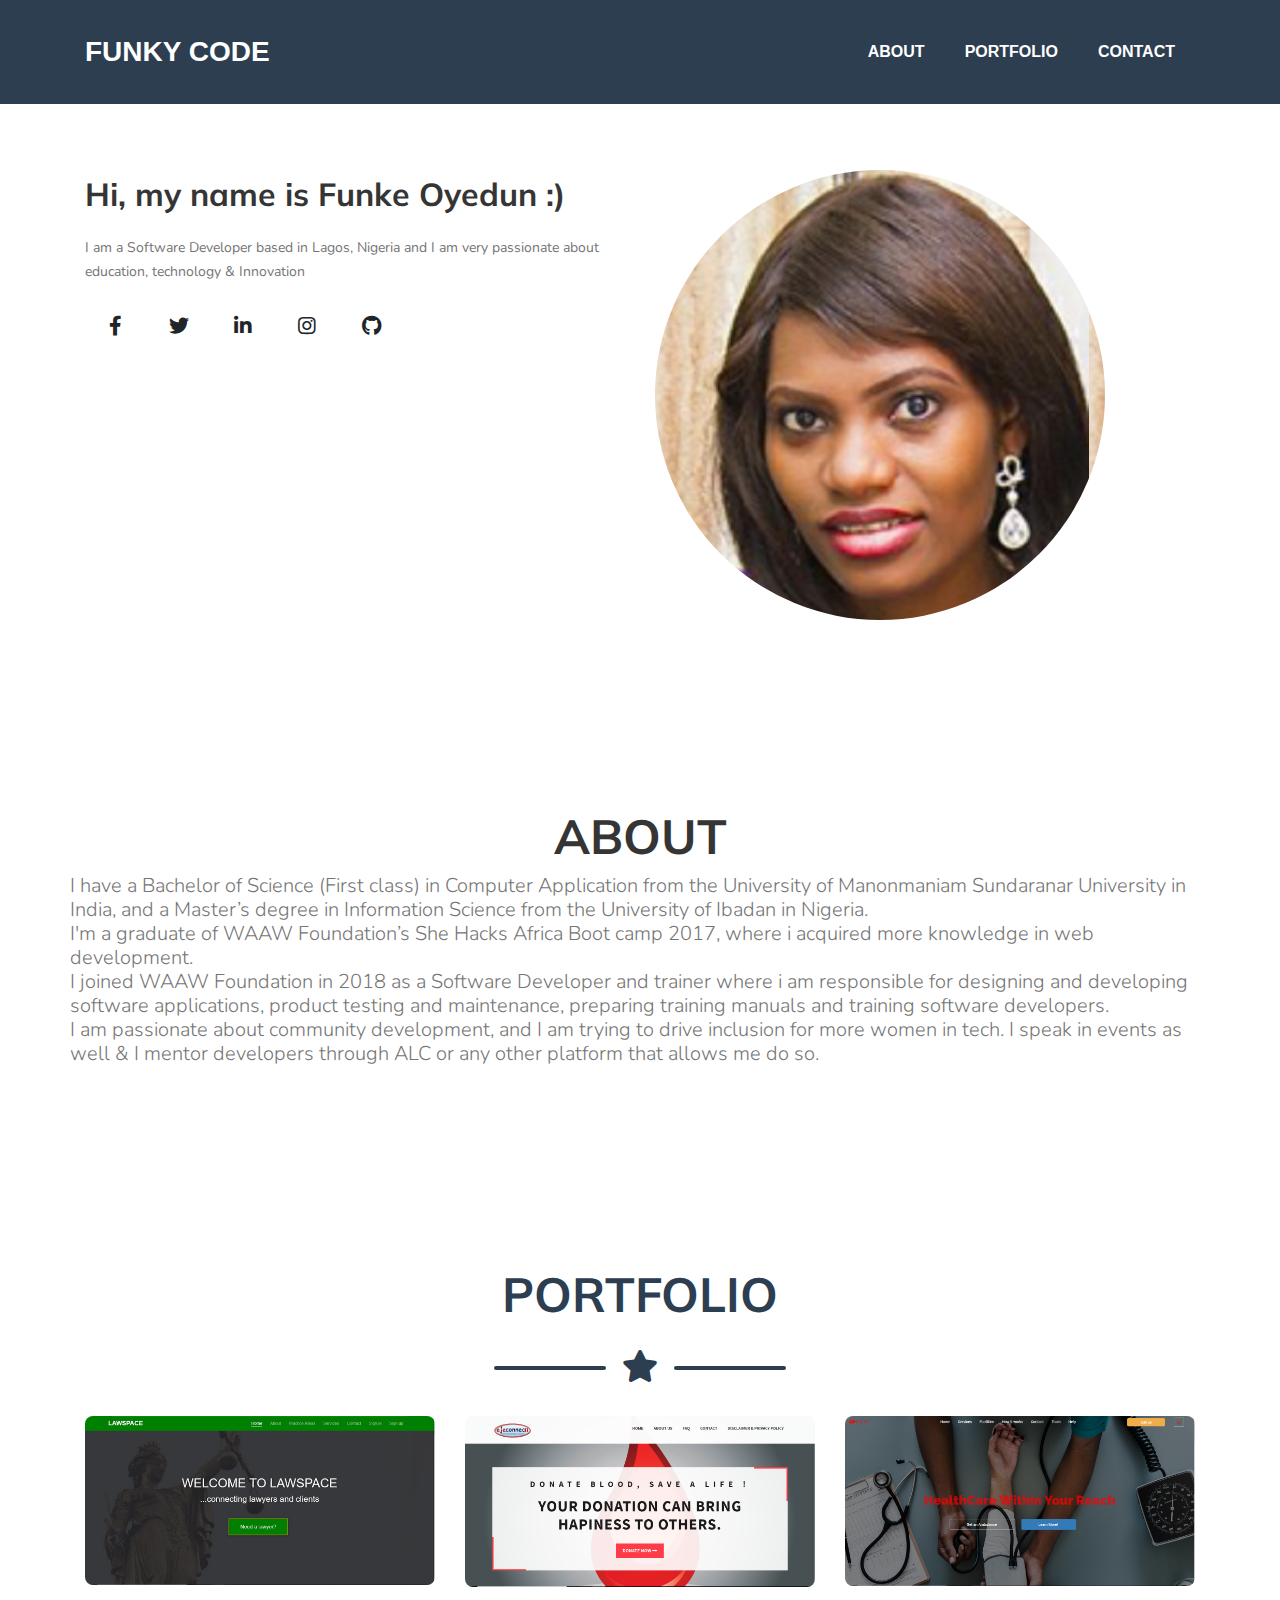
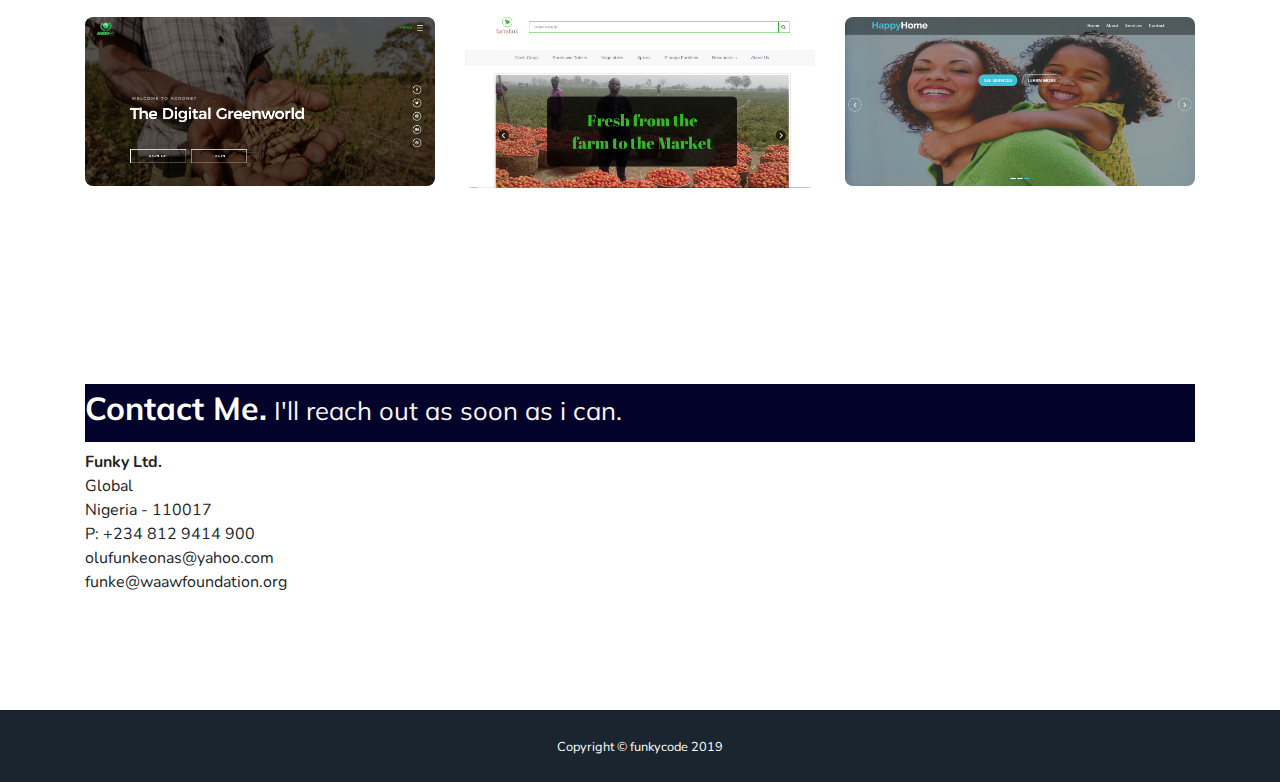
<file: index.html>
<!DOCTYPE html>
<html lang="en">

<head>

  <meta charset="utf-8">
  <meta name="viewport" content="width=device-width, initial-scale=1, shrink-to-fit=no">
  <meta name="description" content="">
  <meta name="author" content="">

  <title>FunkeOyedun Profile Page</title>

  <!-- Custom fonts for this theme -->
  <link href="vendor/fontawesome-free/css/all.min.css" rel="stylesheet" type="text/css">

  <!-- Theme CSS -->
  <link href="css/freelancer.min.css" rel="stylesheet">
    <link rel="stylesheet" href="css/templatemo-style.css">

</head>

<body id="page-top">

  <!-- Navigation -->
  <nav class="navbar navbar-expand-lg bg-secondary text-uppercase fixed-top" id="mainNav">
    <div class="container">
      <a class="navbar-brand js-scroll-trigger" href="#page-top">Funky Code</a>
      <button class="navbar-toggler navbar-toggler-right text-uppercase font-weight-bold bg-primary text-white rounded" type="button" data-toggle="collapse" data-target="#navbarResponsive" aria-controls="navbarResponsive" aria-expanded="false" aria-label="Toggle navigation">
        Menu
        <i class="fas fa-bars"></i>
      </button>
      <div class="collapse navbar-collapse" id="navbarResponsive">
        <ul class="navbar-nav ml-auto">
          <li class="nav-item mx-0 mx-lg-1">
            <a class="nav-link py-3 px-0 px-lg-3 rounded js-scroll-trigger" href="#about">About</a>
          </li>
          <li class="nav-item mx-0 mx-lg-1">
            <a class="nav-link py-3 px-0 px-lg-3 rounded js-scroll-trigger" href="#portfolio">Portfolio</a>
          </li>
          <li class="nav-item mx-0 mx-lg-1">
            <a class="nav-link py-3 px-0 px-lg-3 rounded js-scroll-trigger" href="#contact">Contact</a>
          </li>
        </ul>
      </div>
    </div>
  </nav>
  
  
  <!-- ABOUT -->
     <section>
          <div class="container">
               <div class="row">

                    <div class="col-md-6 col-sm-12">
                         <div class="about-info">
                              <h2>Hi, my name is Funke Oyedun :)</h2>

                              <figure>
        
                                   <figcaption>
                                        <p>I am a Software Developer based in Lagos, Nigeria and I am very passionate about education, technology & Innovation</p>
                                             <!-- Footer Social Icons -->
        <div class="">
          <a class="btn  btn-social mx-1" href="https://facebook.com/oyedunfunke">
            <i class="fab fa-fw fa-facebook-f"></i>
          </a>
          <a class="btn btn-social mx-1" href="https://twitter.com/oyedunfunke">
            <i class="fab fa-fw fa-twitter"></i>
          </a>
          <a class="btn  btn-social mx-1" href="https://linkedin.com/in/olufunke-oyedun">
            <i class="fab fa-fw fa-linkedin-in"></i>
          </a>
          <a class="btn btn-social mx-1" href="https://instagram.com/oyedunfunke">
            <i class="fab fa-fw fa-instagram"></i>
          </a>
            <a class="btn btn-social mx-1" href="https://github.com/funkeonas">
            <i class="fab fa-fw fa-github"></i>
          </a>
        </div>      
                                   </figcaption>
                              </figure>                 
                                            
                         </div>
                    </div>

                    <div class="col-md-offset-1 col-md-4 col-sm-12">
                         <div class="entry-form">
                             
                              
                         </div>
                    </div>

               </div>
          </div>
         
     </section>
     <!-- About Section -->
  <section class="page-section  text-white mb-0" id="about">
    <div class="container">

      <!-- About Section Heading -->
      <h2 class="page-section-heading text-center text-uppercase ">About</h2>

      <!-- About Section Content -->
      <div class="row">
<!--        <div class="col-lg-4 ml-auto">-->
          <p class="lead">I have a Bachelor of Science (First class) in Computer Application from the University of Manonmaniam Sundaranar University in India, and a Master’s degree in Information Science from the University of Ibadan in Nigeria. <br>
          
          I'm a graduate of WAAW Foundation’s She Hacks Africa Boot camp 2017, where i acquired more knowledge in web development.  <br>
          I joined WAAW Foundation in 2018 as a Software Developer and trainer where i am responsible for designing and developing software applications, product testing and maintenance, preparing training manuals and training software developers. <br>
          I am passionate about community development, and I am trying to drive inclusion for more women in tech. I speak in events as well & I mentor developers through ALC or any other platform that allows me do so.
          </p>
       
     
      </div>


    </div>
  </section>
  

  <!-- Portfolio Section -->
  <section class="page-section portfolio" id="portfolio">
    <div class="container">

      <!-- Portfolio Section Heading -->
      <h2 class="page-section-heading text-center text-uppercase text-secondary mb-0">Portfolio</h2>

      <!-- Icon Divider -->
      <div class="divider-custom">
        <div class="divider-custom-line"></div>
        <div class="divider-custom-icon">
          <i class="fas fa-star"></i>
        </div>
        <div class="divider-custom-line"></div>
      </div>

      <!-- Portfolio Grid Items -->
      <div class="row">

        <!-- Portfolio Item 1 -->
        <div class="col-md-6 col-lg-4">
          <div class="portfolio-item mx-auto" data-toggle="modal" data-target="#portfolioModal1">
<!--
            <div class="portfolio-item-caption d-flex align-items-center justify-content-center h-100 w-100">
              <div class="portfolio-item-caption-content text-center text-white">
                <i class="fas fa-plus fa-3x"></i>
              </div>
            </div>
            
-->
           
            <img class="img-fluid" src="img/portfolio/pro1.PNG" alt=""> 
          </div>
        </div>

        <!-- Portfolio Item 2 -->
        <div class="col-md-6 col-lg-4">
          <div class="portfolio-item mx-auto" data-toggle="modal" data-target="#portfolioModal2">
<!--
            <div class="portfolio-item-caption d-flex align-items-center justify-content-center h-100 w-100">
              <div class="portfolio-item-caption-content text-center text-white">
                <i class="fas fa-plus fa-3x"></i>
              </div>
            </div>
-->
            <img class="img-fluid" src="img/portfolio/pro2.PNG" alt="">
          </div>
        </div>

        <!-- Portfolio Item 3 -->
        <div class="col-md-6 col-lg-4">
          <div class="portfolio-item mx-auto" data-toggle="modal" data-target="#portfolioModal3">
<!--
            <div class="portfolio-item-caption d-flex align-items-center justify-content-center h-100 w-100">
              <div class="portfolio-item-caption-content text-center text-white">
                <i class="fas fa-plus fa-3x"></i>
              </div>
            </div>
-->
            <img class="img-fluid" src="img/portfolio/pro3.PNG" alt="">
          </div>
        </div>

        <!-- Portfolio Item 4 -->
        <div class="col-md-6 col-lg-4">
          <div class="portfolio-item mx-auto" data-toggle="modal" data-target="#portfolioModal4">
<!--
            <div class="portfolio-item-caption d-flex align-items-center justify-content-center h-100 w-100">
              <div class="portfolio-item-caption-content text-center text-white">
                <i class="fas fa-plus fa-3x"></i>
              </div>
            </div>
-->
            <img class="img-fluid" src="img/portfolio/pro4.PNG" alt="">
          </div>
        </div>

        <!-- Portfolio Item 5 -->
        <div class="col-md-6 col-lg-4">
          <div class="portfolio-item mx-auto" data-toggle="modal" data-target="#portfolioModal5">
<!--
            <div class="portfolio-item-caption d-flex align-items-center justify-content-center h-100 w-100">
              <div class="portfolio-item-caption-content text-center text-white">
                <i class="fas fa-plus fa-3x"></i>
              </div>
            </div>
-->
            <img class="img-fluid" src="img/portfolio/pro5.PNG" alt="">
          </div>
        </div>

        <!-- Portfolio Item 6 -->
        <div class="col-md-6 col-lg-4">
          <div class="portfolio-item mx-auto" data-toggle="modal" data-target="#portfolioModal6">
<!--
            <div class="portfolio-item-caption d-flex align-items-center justify-content-center h-100 w-100">
              <div class="portfolio-item-caption-content text-center text-white">
                <i class="fas fa-plus fa-3x"></i>
              </div>
            </div>
-->
            <img class="img-fluid" src="img/portfolio/pro6.PNG" alt="">
          </div>
        </div>

      </div>
      <!-- /.row -->

    </div>
  </section>

  <!-- Contact Section -->
    <div class="container">
    <section>
      <div class="copyright text-white" id="contact">
          <h2>Contact Me.<small> I'll reach out as soon as i can.</small></h2>
        </div><!-- End Page Header -->

        <div class="row">
          <div class="col-lg-4">


            <address>
              <strong>Funky Ltd.</strong><br>
              Global <br>
              Nigeria - 110017<br>
              P: +234 812 9414 900
              olufunkeonas@yahoo.com
              funke@waawfoundation.org
            </address>
          </div>
          
        </div>
    </section>
  </div>
  
  <!-- Footer -->

  <!-- Copyright Section -->
  <section class="copyright py-4 text-center text-white">
    <div class="container">
      <small>Copyright &copy; funkycode 2019</small>
    </div>
  </section>

  <!-- Scroll to Top Button (Only visible on small and extra-small screen sizes) -->
  <div class="scroll-to-top d-lg-none position-fixed ">
    <a class="js-scroll-trigger d-block text-center text-white rounded" href="#page-top">
      <i class="fa fa-chevron-up"></i>
    </a>
  </div>

  <!-- Portfolio Modals -->


  <!-- Bootstrap core JavaScript -->
  <script src="vendor/jquery/jquery.min.js"></script>
  <script src="vendor/bootstrap/js/bootstrap.bundle.min.js"></script>

  <!-- Plugin JavaScript -->
  <script src="vendor/jquery-easing/jquery.easing.min.js"></script>

  <!-- Contact Form JavaScript -->
  <script src="js/jqBootstrapValidation.js"></script>
  <script src="js/contact_me.js"></script>

  <!-- Custom scripts for this template -->
  <script src="js/freelancer.min.js"></script>

</body>

</html>
</file>
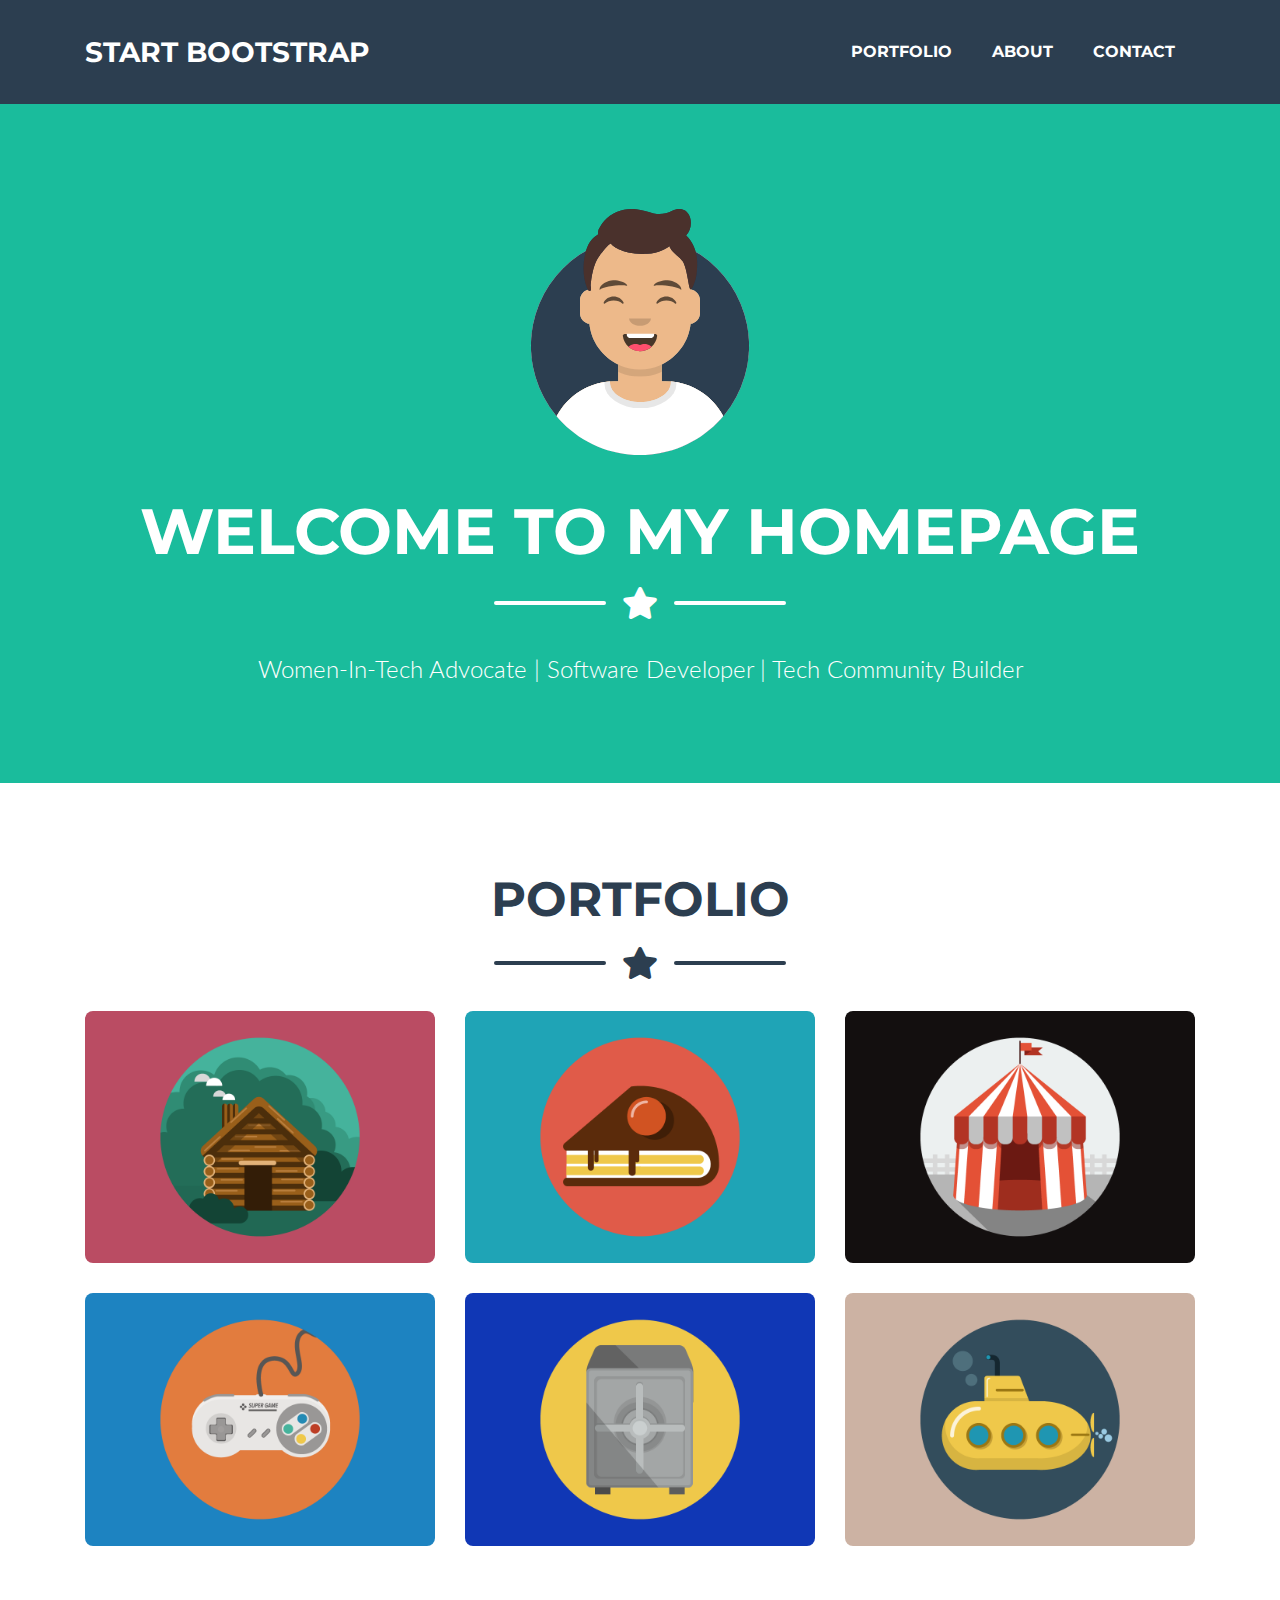
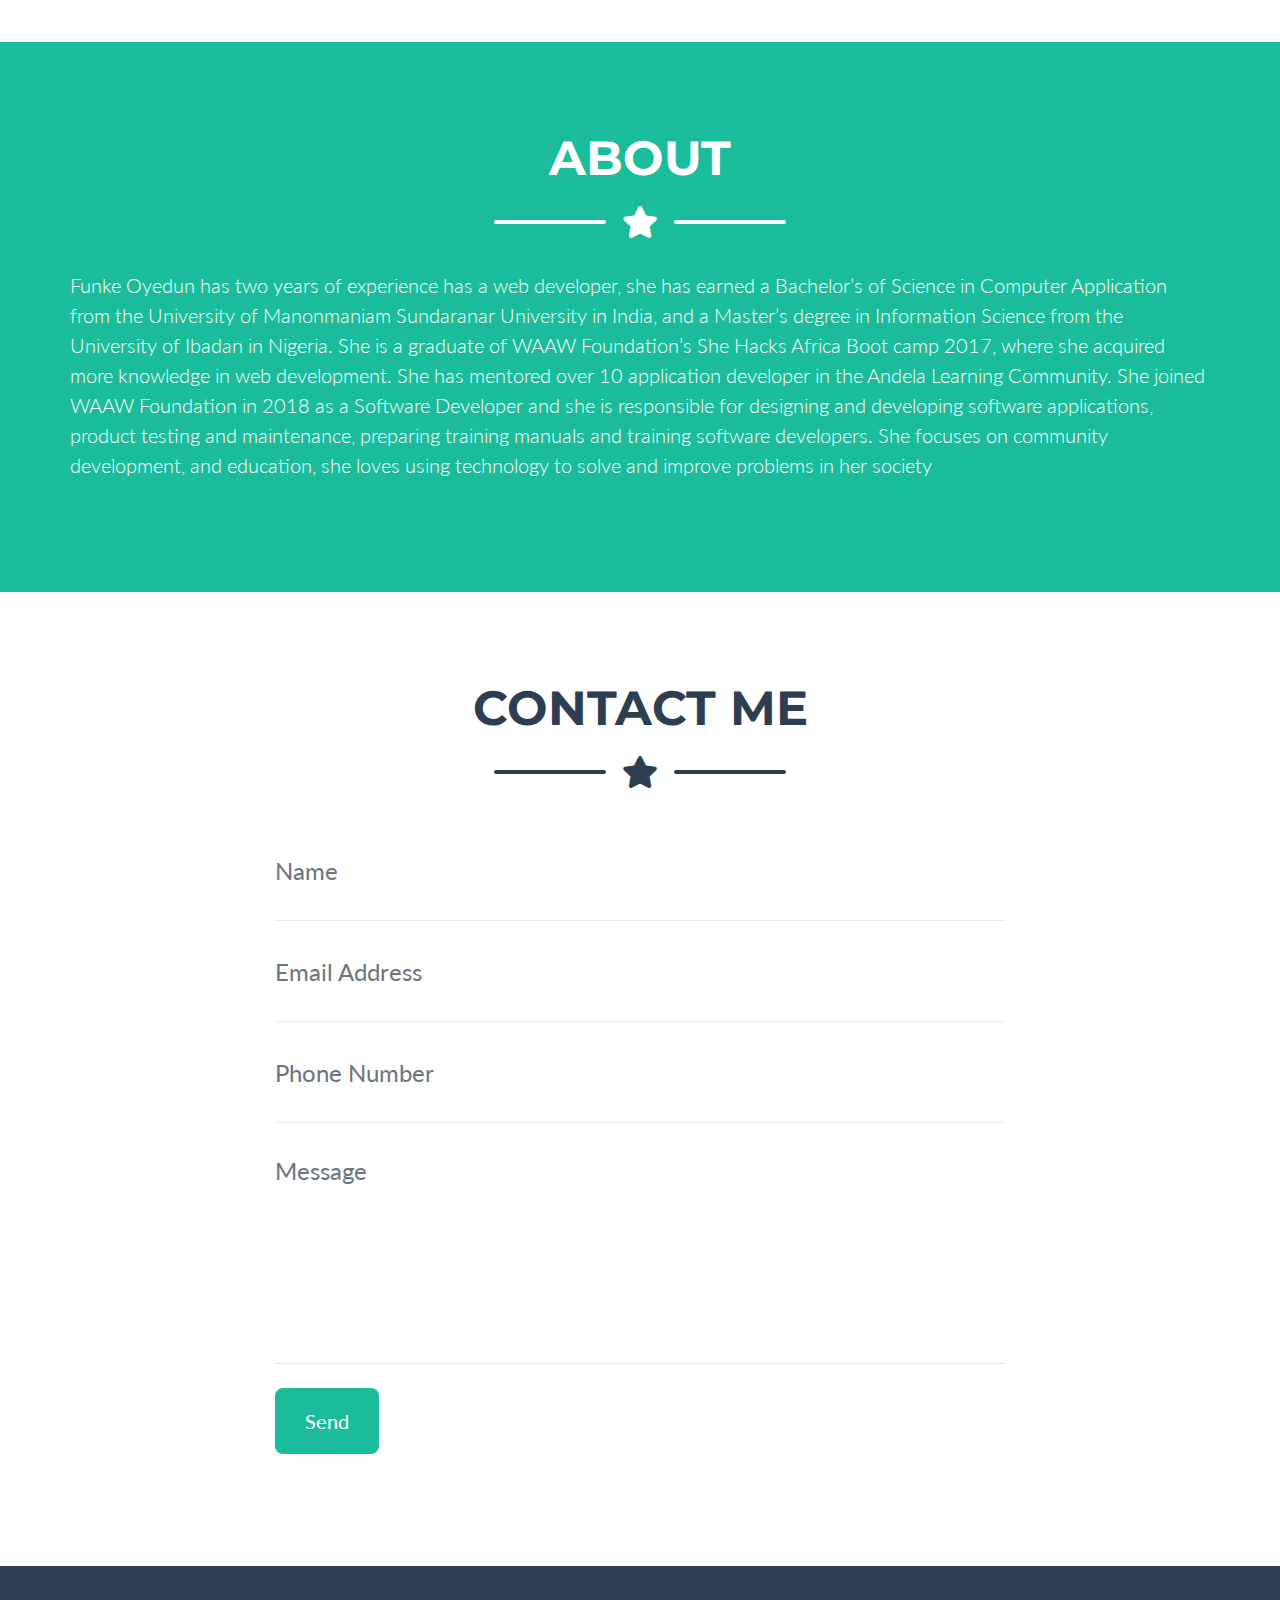
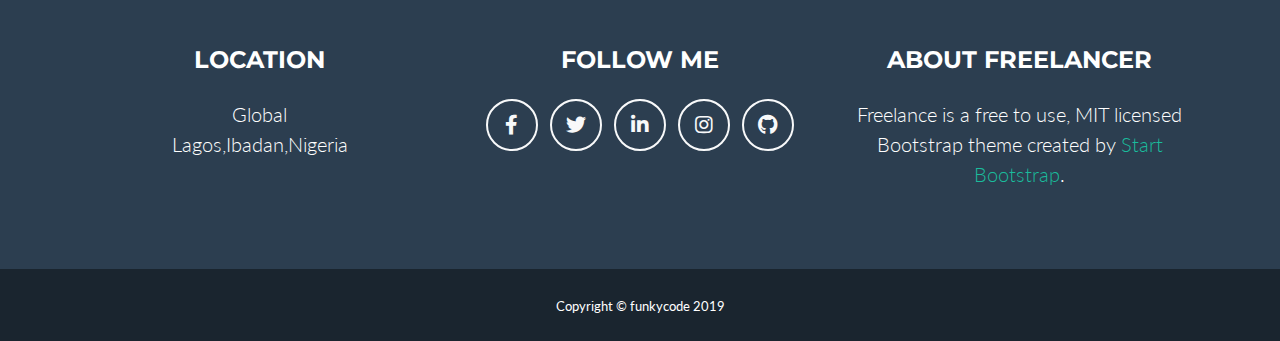
<file: index2.html>
<!DOCTYPE html>
<html lang="en">

<head>

  <meta charset="utf-8">
  <meta name="viewport" content="width=device-width, initial-scale=1, shrink-to-fit=no">
  <meta name="description" content="">
  <meta name="author" content="">

  <title>FunkeOyedun Profile Page</title>

  <!-- Custom fonts for this theme -->
  <link href="vendor/fontawesome-free/css/all.min.css" rel="stylesheet" type="text/css">
  <link href="https://fonts.googleapis.com/css?family=Montserrat:400,700" rel="stylesheet" type="text/css">
  <link href="https://fonts.googleapis.com/css?family=Lato:400,700,400italic,700italic" rel="stylesheet" type="text/css">

  <!-- Theme CSS -->
  <link href="css/freelancer.min.css" rel="stylesheet">

</head>

<body id="page-top">

  <!-- Navigation -->
  <nav class="navbar navbar-expand-lg bg-secondary text-uppercase fixed-top" id="mainNav">
    <div class="container">
      <a class="navbar-brand js-scroll-trigger" href="#page-top">Start Bootstrap</a>
      <button class="navbar-toggler navbar-toggler-right text-uppercase font-weight-bold bg-primary text-white rounded" type="button" data-toggle="collapse" data-target="#navbarResponsive" aria-controls="navbarResponsive" aria-expanded="false" aria-label="Toggle navigation">
        Menu
        <i class="fas fa-bars"></i>
      </button>
      <div class="collapse navbar-collapse" id="navbarResponsive">
        <ul class="navbar-nav ml-auto">
          <li class="nav-item mx-0 mx-lg-1">
            <a class="nav-link py-3 px-0 px-lg-3 rounded js-scroll-trigger" href="#portfolio">Portfolio</a>
          </li>
          <li class="nav-item mx-0 mx-lg-1">
            <a class="nav-link py-3 px-0 px-lg-3 rounded js-scroll-trigger" href="#about">About</a>
          </li>
          <li class="nav-item mx-0 mx-lg-1">
            <a class="nav-link py-3 px-0 px-lg-3 rounded js-scroll-trigger" href="#contact">Contact</a>
          </li>
        </ul>
      </div>
    </div>
  </nav>

  <!-- Masthead -->
  <header class="masthead bg-primary text-white text-center">
    <div class="container d-flex align-items-center flex-column">

      <!-- Masthead Avatar Image -->
      <img class="masthead-avatar mb-5" src="img/avataaars.svg" alt="">

      <!-- Masthead Heading -->
      <h3 class="masthead-heading text-uppercase mb-0">Welcome To My HomePage</h3>
     

      <!-- Icon Divider -->
      <div class="divider-custom divider-light">
        <div class="divider-custom-line"></div>
        <div class="divider-custom-icon">
          <i class="fas fa-star"></i>
        </div>
        <div class="divider-custom-line"></div>
      </div>

      <!-- Masthead Subheading -->
      <p class="masthead-subheading font-weight-light mb-0">Women-In-Tech Advocate | Software Developer | Tech Community Builder</p>

    </div>
  </header>
  
  
  
  

  <!-- Portfolio Section -->
  <section class="page-section portfolio" id="portfolio">
    <div class="container">

      <!-- Portfolio Section Heading -->
      <h2 class="page-section-heading text-center text-uppercase text-secondary mb-0">Portfolio</h2>

      <!-- Icon Divider -->
      <div class="divider-custom">
        <div class="divider-custom-line"></div>
        <div class="divider-custom-icon">
          <i class="fas fa-star"></i>
        </div>
        <div class="divider-custom-line"></div>
      </div>

      <!-- Portfolio Grid Items -->
      <div class="row">

        <!-- Portfolio Item 1 -->
        <div class="col-md-6 col-lg-4">
          <div class="portfolio-item mx-auto" data-toggle="modal" data-target="#portfolioModal1">
            <div class="portfolio-item-caption d-flex align-items-center justify-content-center h-100 w-100">
              <div class="portfolio-item-caption-content text-center text-white">
                <i class="fas fa-plus fa-3x"></i>
              </div>
            </div>
            <img class="img-fluid" src="img/portfolio/cabin.png" alt="">
          </div>
        </div>

        <!-- Portfolio Item 2 -->
        <div class="col-md-6 col-lg-4">
          <div class="portfolio-item mx-auto" data-toggle="modal" data-target="#portfolioModal2">
            <div class="portfolio-item-caption d-flex align-items-center justify-content-center h-100 w-100">
              <div class="portfolio-item-caption-content text-center text-white">
                <i class="fas fa-plus fa-3x"></i>
              </div>
            </div>
            <img class="img-fluid" src="img/portfolio/cake.png" alt="">
          </div>
        </div>

        <!-- Portfolio Item 3 -->
        <div class="col-md-6 col-lg-4">
          <div class="portfolio-item mx-auto" data-toggle="modal" data-target="#portfolioModal3">
            <div class="portfolio-item-caption d-flex align-items-center justify-content-center h-100 w-100">
              <div class="portfolio-item-caption-content text-center text-white">
                <i class="fas fa-plus fa-3x"></i>
              </div>
            </div>
            <img class="img-fluid" src="img/portfolio/circus.png" alt="">
          </div>
        </div>

        <!-- Portfolio Item 4 -->
        <div class="col-md-6 col-lg-4">
          <div class="portfolio-item mx-auto" data-toggle="modal" data-target="#portfolioModal4">
            <div class="portfolio-item-caption d-flex align-items-center justify-content-center h-100 w-100">
              <div class="portfolio-item-caption-content text-center text-white">
                <i class="fas fa-plus fa-3x"></i>
              </div>
            </div>
            <img class="img-fluid" src="img/portfolio/game.png" alt="">
          </div>
        </div>

        <!-- Portfolio Item 5 -->
        <div class="col-md-6 col-lg-4">
          <div class="portfolio-item mx-auto" data-toggle="modal" data-target="#portfolioModal5">
            <div class="portfolio-item-caption d-flex align-items-center justify-content-center h-100 w-100">
              <div class="portfolio-item-caption-content text-center text-white">
                <i class="fas fa-plus fa-3x"></i>
              </div>
            </div>
            <img class="img-fluid" src="img/portfolio/safe.png" alt="">
          </div>
        </div>

        <!-- Portfolio Item 6 -->
        <div class="col-md-6 col-lg-4">
          <div class="portfolio-item mx-auto" data-toggle="modal" data-target="#portfolioModal6">
            <div class="portfolio-item-caption d-flex align-items-center justify-content-center h-100 w-100">
              <div class="portfolio-item-caption-content text-center text-white">
                <i class="fas fa-plus fa-3x"></i>
              </div>
            </div>
            <img class="img-fluid" src="img/portfolio/submarine.png" alt="">
          </div>
        </div>

      </div>
      <!-- /.row -->

    </div>
  </section>

  <!-- About Section -->
  <section class="page-section bg-primary text-white mb-0" id="about">
    <div class="container">

      <!-- About Section Heading -->
      <h2 class="page-section-heading text-center text-uppercase text-white">About</h2>

      <!-- Icon Divider -->
      <div class="divider-custom divider-light">
        <div class="divider-custom-line"></div>
        <div class="divider-custom-icon">
          <i class="fas fa-star"></i>
        </div>
        <div class="divider-custom-line"></div>
      </div>

      <!-- About Section Content -->
      <div class="row">
<!--        <div class="col-lg-4 ml-auto">-->
          <p class="lead">Funke Oyedun has two years of experience has a web developer, she has earned a Bachelor’s of Science in Computer Application from the University of Manonmaniam Sundaranar University in India, and a Master’s degree in Information Science from the University of Ibadan in Nigeria. She is a graduate of WAAW Foundation’s She Hacks Africa Boot camp 2017, where she acquired more knowledge in web development. She has mentored over 10 application developer in the Andela Learning Community.  She joined WAAW Foundation in 2018 as a Software Developer and she is responsible for designing and developing software applications, product testing and maintenance, preparing training manuals and training software developers. She focuses on community development, and education, she loves using technology to solve and improve problems in her society</p>
       
     
      </div>

      <!-- About Section Button -->
<!--
      <div class="text-center mt-4">
        <a class="btn btn-xl btn-outline-light" href="https://startbootstrap.com/themes/freelancer/">
          <i class="fas fa-download mr-2"></i>
          Free Download!
        </a>
      </div>
-->

    </div>
  </section>

  <!-- Contact Section -->
  <section class="page-section" id="contact">
    <div class="container">

      <!-- Contact Section Heading -->
      <h2 class="page-section-heading text-center text-uppercase text-secondary mb-0">Contact Me</h2>

      <!-- Icon Divider -->
      <div class="divider-custom">
        <div class="divider-custom-line"></div>
        <div class="divider-custom-icon">
          <i class="fas fa-star"></i>
        </div>
        <div class="divider-custom-line"></div>
      </div>

      <!-- Contact Section Form -->
      <div class="row">
        <div class="col-lg-8 mx-auto">
          <!-- To configure the contact form email address, go to mail/contact_me.php and update the email address in the PHP file on line 19. -->
          <form name="sentMessage" id="contactForm" novalidate="novalidate">
            <div class="control-group">
              <div class="form-group floating-label-form-group controls mb-0 pb-2">
                <label>Name</label>
                <input class="form-control" id="name" type="text" placeholder="Name" required="required" data-validation-required-message="Please enter your name.">
                <p class="help-block text-danger"></p>
              </div>
            </div>
            <div class="control-group">
              <div class="form-group floating-label-form-group controls mb-0 pb-2">
                <label>Email Address</label>
                <input class="form-control" id="email" type="email" placeholder="Email Address" required="required" data-validation-required-message="Please enter your email address.">
                <p class="help-block text-danger"></p>
              </div>
            </div>
            <div class="control-group">
              <div class="form-group floating-label-form-group controls mb-0 pb-2">
                <label>Phone Number</label>
                <input class="form-control" id="phone" type="tel" placeholder="Phone Number" required="required" data-validation-required-message="Please enter your phone number.">
                <p class="help-block text-danger"></p>
              </div>
            </div>
            <div class="control-group">
              <div class="form-group floating-label-form-group controls mb-0 pb-2">
                <label>Message</label>
                <textarea class="form-control" id="message" rows="5" placeholder="Message" required="required" data-validation-required-message="Please enter a message."></textarea>
                <p class="help-block text-danger"></p>
              </div>
            </div>
            <br>
            <div id="success"></div>
            <div class="form-group">
              <button type="submit" class="btn btn-primary btn-xl" id="sendMessageButton">Send</button>
            </div>
          </form>
        </div>
      </div>

    </div>
  </section>

  <!-- Footer -->
  <footer class="footer text-center">
    <div class="container">
      <div class="row">

        <!-- Footer Location -->
        <div class="col-lg-4 mb-5 mb-lg-0">
          <h4 class="text-uppercase mb-4">Location</h4>
          <p class="lead mb-0">Global
            <br>Lagos,Ibadan,Nigeria</p>
        </div>

        <!-- Footer Social Icons -->
        <div class="col-lg-4 mb-5 mb-lg-0">
          <h4 class="text-uppercase mb-4">Follow Me</h4>
          <a class="btn btn-outline-light btn-social mx-1" href="https://facebook.com/oyedunfunke">
            <i class="fab fa-fw fa-facebook-f"></i>
          </a>
          <a class="btn btn-outline-light btn-social mx-1" href="https://twitter.com/oyedunfunke">
            <i class="fab fa-fw fa-twitter"></i>
          </a>
          <a class="btn btn-outline-light btn-social mx-1" href="https://linkedin.com/in/olufunke-oyedun">
            <i class="fab fa-fw fa-linkedin-in"></i>
          </a>
          <a class="btn btn-outline-light btn-social mx-1" href="https://instagram.com/oyedunfunke">
            <i class="fab fa-fw fa-instagram"></i>
          </a>
            <a class="btn btn-outline-light btn-social mx-1" href="https://github.com/funkeonas">
            <i class="fab fa-fw fa-github"></i>
          </a>
        </div>

        <!-- Footer About Text -->
        <div class="col-lg-4">
          <h4 class="text-uppercase mb-4">About Freelancer</h4>
          <p class="lead mb-0">Freelance is a free to use, MIT licensed Bootstrap theme created by
            <a href="http://startbootstrap.com">Start Bootstrap</a>.</p>
        </div>

      </div>
    </div>
  </footer>

  <!-- Copyright Section -->
  <section class="copyright py-4 text-center text-white">
    <div class="container">
      <small>Copyright &copy; funkycode 2019</small>
    </div>
  </section>

  <!-- Scroll to Top Button (Only visible on small and extra-small screen sizes) -->
  <div class="scroll-to-top d-lg-none position-fixed ">
    <a class="js-scroll-trigger d-block text-center text-white rounded" href="#page-top">
      <i class="fa fa-chevron-up"></i>
    </a>
  </div>

  <!-- Portfolio Modals -->

  <!-- Portfolio Modal 1 -->
  <div class="portfolio-modal modal fade" id="portfolioModal1" tabindex="-1" role="dialog" aria-labelledby="portfolioModal1Label" aria-hidden="true">
    <div class="modal-dialog modal-xl" role="document">
      <div class="modal-content">
        <button type="button" class="close" data-dismiss="modal" aria-label="Close">
          <span aria-hidden="true">
            <i class="fas fa-times"></i>
          </span>
        </button>
        <div class="modal-body text-center">
          <div class="container">
            <div class="row justify-content-center">
              <div class="col-lg-8">
                <!-- Portfolio Modal - Title -->
                <h2 class="portfolio-modal-title text-secondary text-uppercase mb-0">Log Cabin</h2>
                <!-- Icon Divider -->
                <div class="divider-custom">
                  <div class="divider-custom-line"></div>
                  <div class="divider-custom-icon">
                    <i class="fas fa-star"></i>
                  </div>
                  <div class="divider-custom-line"></div>
                </div>
                <!-- Portfolio Modal - Image -->
                <img class="img-fluid rounded mb-5" src="img/portfolio/cabin.png" alt="">
                <!-- Portfolio Modal - Text -->
                <p class="mb-5">Lorem ipsum dolor sit amet, consectetur adipisicing elit. Mollitia neque assumenda ipsam nihil, molestias magnam, recusandae quos quis inventore quisquam velit asperiores, vitae? Reprehenderit soluta, eos quod consequuntur itaque. Nam.</p>
                <button class="btn btn-primary" href="#" data-dismiss="modal">
                  <i class="fas fa-times fa-fw"></i>
                  Close Window
                </button>
              </div>
            </div>
          </div>
        </div>
      </div>
    </div>
  </div>

  <!-- Portfolio Modal 2 -->
  <div class="portfolio-modal modal fade" id="portfolioModal2" tabindex="-1" role="dialog" aria-labelledby="portfolioModal2Label" aria-hidden="true">
    <div class="modal-dialog modal-xl" role="document">
      <div class="modal-content">
        <button type="button" class="close" data-dismiss="modal" aria-label="Close">
          <span aria-hidden="true">
            <i class="fas fa-times"></i>
          </span>
        </button>
        <div class="modal-body text-center">
          <div class="container">
            <div class="row justify-content-center">
              <div class="col-lg-8">
                <!-- Portfolio Modal - Title -->
                <h2 class="portfolio-modal-title text-secondary text-uppercase mb-0">Tasty Cake</h2>
                <!-- Icon Divider -->
                <div class="divider-custom">
                  <div class="divider-custom-line"></div>
                  <div class="divider-custom-icon">
                    <i class="fas fa-star"></i>
                  </div>
                  <div class="divider-custom-line"></div>
                </div>
                <!-- Portfolio Modal - Image -->
                <img class="img-fluid rounded mb-5" src="img/portfolio/cake.png" alt="">
                <!-- Portfolio Modal - Text -->
                <p class="mb-5">Lorem ipsum dolor sit amet, consectetur adipisicing elit. Mollitia neque assumenda ipsam nihil, molestias magnam, recusandae quos quis inventore quisquam velit asperiores, vitae? Reprehenderit soluta, eos quod consequuntur itaque. Nam.</p>
                <button class="btn btn-primary" href="#" data-dismiss="modal">
                  <i class="fas fa-times fa-fw"></i>
                  Close Window
                </button>
              </div>
            </div>
          </div>
        </div>
      </div>
    </div>
  </div>

  <!-- Portfolio Modal 3 -->
  <div class="portfolio-modal modal fade" id="portfolioModal3" tabindex="-1" role="dialog" aria-labelledby="portfolioModal3Label" aria-hidden="true">
    <div class="modal-dialog modal-xl" role="document">
      <div class="modal-content">
        <button type="button" class="close" data-dismiss="modal" aria-label="Close">
          <span aria-hidden="true">
            <i class="fas fa-times"></i>
          </span>
        </button>
        <div class="modal-body text-center">
          <div class="container">
            <div class="row justify-content-center">
              <div class="col-lg-8">
                <!-- Portfolio Modal - Title -->
                <h2 class="portfolio-modal-title text-secondary text-uppercase mb-0">Circus Tent</h2>
                <!-- Icon Divider -->
                <div class="divider-custom">
                  <div class="divider-custom-line"></div>
                  <div class="divider-custom-icon">
                    <i class="fas fa-star"></i>
                  </div>
                  <div class="divider-custom-line"></div>
                </div>
                <!-- Portfolio Modal - Image -->
                <img class="img-fluid rounded mb-5" src="img/portfolio/circus.png" alt="">
                <!-- Portfolio Modal - Text -->
                <p class="mb-5">Lorem ipsum dolor sit amet, consectetur adipisicing elit. Mollitia neque assumenda ipsam nihil, molestias magnam, recusandae quos quis inventore quisquam velit asperiores, vitae? Reprehenderit soluta, eos quod consequuntur itaque. Nam.</p>
                <button class="btn btn-primary" href="#" data-dismiss="modal">
                  <i class="fas fa-times fa-fw"></i>
                  Close Window
                </button>
              </div>
            </div>
          </div>
        </div>
      </div>
    </div>
  </div>

  <!-- Portfolio Modal 4 -->
  <div class="portfolio-modal modal fade" id="portfolioModal4" tabindex="-1" role="dialog" aria-labelledby="portfolioModal4Label" aria-hidden="true">
    <div class="modal-dialog modal-xl" role="document">
      <div class="modal-content">
        <button type="button" class="close" data-dismiss="modal" aria-label="Close">
          <span aria-hidden="true">
            <i class="fas fa-times"></i>
          </span>
        </button>
        <div class="modal-body text-center">
          <div class="container">
            <div class="row justify-content-center">
              <div class="col-lg-8">
                <!-- Portfolio Modal - Title -->
                <h2 class="portfolio-modal-title text-secondary text-uppercase mb-0">Controller</h2>
                <!-- Icon Divider -->
                <div class="divider-custom">
                  <div class="divider-custom-line"></div>
                  <div class="divider-custom-icon">
                    <i class="fas fa-star"></i>
                  </div>
                  <div class="divider-custom-line"></div>
                </div>
                <!-- Portfolio Modal - Image -->
                <img class="img-fluid rounded mb-5" src="img/portfolio/game.png" alt="">
                <!-- Portfolio Modal - Text -->
                <p class="mb-5">Lorem ipsum dolor sit amet, consectetur adipisicing elit. Mollitia neque assumenda ipsam nihil, molestias magnam, recusandae quos quis inventore quisquam velit asperiores, vitae? Reprehenderit soluta, eos quod consequuntur itaque. Nam.</p>
                <button class="btn btn-primary" href="#" data-dismiss="modal">
                  <i class="fas fa-times fa-fw"></i>
                  Close Window
                </button>
              </div>
            </div>
          </div>
        </div>
      </div>
    </div>
  </div>

  <!-- Portfolio Modal 5 -->
  <div class="portfolio-modal modal fade" id="portfolioModal5" tabindex="-1" role="dialog" aria-labelledby="portfolioModal5Label" aria-hidden="true">
    <div class="modal-dialog modal-xl" role="document">
      <div class="modal-content">
        <button type="button" class="close" data-dismiss="modal" aria-label="Close">
          <span aria-hidden="true">
            <i class="fas fa-times"></i>
          </span>
        </button>
        <div class="modal-body text-center">
          <div class="container">
            <div class="row justify-content-center">
              <div class="col-lg-8">
                <!-- Portfolio Modal - Title -->
                <h2 class="portfolio-modal-title text-secondary text-uppercase mb-0">Locked Safe</h2>
                <!-- Icon Divider -->
                <div class="divider-custom">
                  <div class="divider-custom-line"></div>
                  <div class="divider-custom-icon">
                    <i class="fas fa-star"></i>
                  </div>
                  <div class="divider-custom-line"></div>
                </div>
                <!-- Portfolio Modal - Image -->
                <img class="img-fluid rounded mb-5" src="img/portfolio/safe.png" alt="">
                <!-- Portfolio Modal - Text -->
                <p class="mb-5">Lorem ipsum dolor sit amet, consectetur adipisicing elit. Mollitia neque assumenda ipsam nihil, molestias magnam, recusandae quos quis inventore quisquam velit asperiores, vitae? Reprehenderit soluta, eos quod consequuntur itaque. Nam.</p>
                <button class="btn btn-primary" href="#" data-dismiss="modal">
                  <i class="fas fa-times fa-fw"></i>
                  Close Window
                </button>
              </div>
            </div>
          </div>
        </div>
      </div>
    </div>
  </div>

  <!-- Portfolio Modal 6 -->
  <div class="portfolio-modal modal fade" id="portfolioModal6" tabindex="-1" role="dialog" aria-labelledby="portfolioModal6Label" aria-hidden="true">
    <div class="modal-dialog modal-xl" role="document">
      <div class="modal-content">
        <button type="button" class="close" data-dismiss="modal" aria-label="Close">
          <span aria-hidden="true">
            <i class="fas fa-times"></i>
          </span>
        </button>
        <div class="modal-body text-center">
          <div class="container">
            <div class="row justify-content-center">
              <div class="col-lg-8">
                <!-- Portfolio Modal - Title -->
                <h2 class="portfolio-modal-title text-secondary text-uppercase mb-0">Submarine</h2>
                <!-- Icon Divider -->
                <div class="divider-custom">
                  <div class="divider-custom-line"></div>
                  <div class="divider-custom-icon">
                    <i class="fas fa-star"></i>
                  </div>
                  <div class="divider-custom-line"></div>
                </div>
                <!-- Portfolio Modal - Image -->
                <img class="img-fluid rounded mb-5" src="img/portfolio/submarine.png" alt="">
                <!-- Portfolio Modal - Text -->
                <p class="mb-5">Lorem ipsum dolor sit amet, consectetur adipisicing elit. Mollitia neque assumenda ipsam nihil, molestias magnam, recusandae quos quis inventore quisquam velit asperiores, vitae? Reprehenderit soluta, eos quod consequuntur itaque. Nam.</p>
                <button class="btn btn-primary" href="#" data-dismiss="modal">
                  <i class="fas fa-times fa-fw"></i>
                  Close Window
                </button>
              </div>
            </div>
          </div>
        </div>
      </div>
    </div>
  </div>

  <!-- Bootstrap core JavaScript -->
  <script src="vendor/jquery/jquery.min.js"></script>
  <script src="vendor/bootstrap/js/bootstrap.bundle.min.js"></script>

  <!-- Plugin JavaScript -->
  <script src="vendor/jquery-easing/jquery.easing.min.js"></script>

  <!-- Contact Form JavaScript -->
  <script src="js/jqBootstrapValidation.js"></script>
  <script src="js/contact_me.js"></script>

  <!-- Custom scripts for this template -->
  <script src="js/freelancer.min.js"></script>

</body>

</html>
</file>
<file: css/templatemo-style.css>
/*

Known Template 

https://templatemo.com/tm-516-known

*/

  @import url('https://fonts.googleapis.com/css?family=Muli:300,700|Nunito');

  body {
    background: #ffffff;
    font-family: 'Nunito', sans-serif;
    overflow-x: hidden;
    padding-top: 70px;
  }


  /*---------------------------------------
     TYPOGRAPHY              
  -----------------------------------------*/

  h1,h2,h3,h4,h5,h6 {
    font-family: 'Muli', sans-serif;
    font-weight: bold;
    line-height: inherit;
  }

  h1 {
    color: #252525;
    font-size: 3em;
    line-height: normal;
  }

  h2 {
    color: #353535;
    font-size: 2em;
    padding-bottom: 10px;
  }

  h3 {
    font-size: 1.5em;
    margin-bottom: 0;
  }

  h3,
  h3 a {
    color: #454545;
  }

  p {
    color: #757575;
    font-size: 14px;
    font-weight: normal;
    line-height: 24px;
  }



  /*---------------------------------------
     GENERAL               
  -----------------------------------------*/

  html{
    -webkit-font-smoothing: antialiased;
  }

  a {
    color: #252525;
    -webkit-transition: 0.5s;
    transition: 0.5s;
    text-decoration: none !important;
  }

  a,
  input, button,
  .form-control {
    -webkit-transition: 0.5s;
    transition: 0.5s;
  }

  a:hover, a:active, a:focus {
    color: #29ca8e;
    outline: none;
  }

  ::-webkit-scrollbar{
    width: 8px;
    height: 8px;
  }

  ::-webkit-scrollbar-thumb {
    cursor: pointer;
    background: #000000;
  }

  .section-title {
    padding-bottom: 40px;
  }

  .section-title h2 {
    margin: 0;
  }

  .section-title small {
    display: block;
  }

  .overlay {
    background: rgba(20,20,20,0.5);
    position: absolute;
    top: 0;
    right: 0;
    bottom: 0;
    left: 0;
    width: 100%;
    height: 100%;
  }

  .entry-form {
    background-image: url(../img/funke-waaw-169x300.png);
    background-repeat: ;
    border-radius: 100%;
    text-align: center;
    padding: 6em;
    width: 450px;
    height: 450px;
  }

  .entry-form h2 {
    color: #ffffff;
    margin: 0;
  }

  .entry-form .form-control {
    background: transparent;
    border: 0;
    border-bottom: 1px solid;
    border-radius: 0;
    box-shadow: none;
    height: 45px;
    margin: 10px 0;
  }

  .entry-form .submit-btn {
    background: #ffffff;
    border-radius: 50px;
    border: 0;
    color: #252020;
    width: 50%;
    height: 50px;
    margin: 30px auto;
    margin-bottom: 10px;
  }

  .entry-form .submit-btn:hover {
    background: #3f51b5;
    color: #ffffff;
  }

  section {
    position: relative;
    padding: 100px 0;
  }

  #team,
  #testimonial {
    background: #f9f9f9;
  }

  #team, 
  #testimonial {
    text-align: center;
  }
  
  #google-map iframe {
    border: 0;
    width: 100%;
    height: 390px;
  }



  /*---------------------------------------
     BUTTONS               
  -----------------------------------------*/

  .section-btn {
    background: transparent;
    border-radius: 50px;
    border: 1px solid #ffffff;
    color: #ffffff;
    font-size: inherit;
    font-weight: normal;
    padding: 15px 30px;
    transition: 0.5s;
  }

  .section-btn:hover {
    background: #ffffff;
    border-color: transparent;
  }



  /*---------------------------------------
       PRE LOADER              
  -----------------------------------------*/

  .preloader {
    position: fixed;
    top: 0;
    left: 0;
    width: 100%;
    height: 100%;
    z-index: 99999;
    display: flex;
    flex-flow: row nowrap;
    justify-content: center;
    align-items: center;
    background: none repeat scroll 0 0 #ffffff;
  }

  .spinner {
    border: 1px solid transparent;
    border-radius: 3px;
    position: relative;
  }

  .spinner:before {
    content: '';
    box-sizing: border-box;
    position: absolute;
    top: 50%;
    left: 50%;
    width: 45px;
    height: 45px;
    margin-top: -10px;
    margin-left: -10px;
    border-radius: 50%;
    border: 1px solid #575757;
    border-top-color: #ffffff;
    animation: spinner .9s linear infinite;
  }

  @-webkit-@keyframes spinner {
    to {transform: rotate(360deg);}
  }

  @keyframes spinner {
    to {transform: rotate(360deg);}
  }



  /*---------------------------------------
      MENU              
  -----------------------------------------*/

  .custom-navbar {
    background: #ffffff;
    border-top: 5px solid #29ca8e;
    border-bottom: 0;
    -webkit-box-shadow: 0 1px 30px rgba(0, 0, 0, 0.1);
    -moz-box-shadow: 0 1px 30px rgba(0, 0, 0, 0.1);
    box-shadow: 0 1px 30px rgba(0, 0, 0, 0.1);
    padding: 12px 0;
    margin-bottom: 0;
    padding: 0;
  }

  .custom-navbar .navbar-brand {
    color: #454545;
    font-size: 18px;
    font-weight: bold;
    line-height: 40px;
  }

  .custom-navbar .navbar-nav.navbar-nav-first {
    margin-left: 8em;
  }

  .custom-navbar .navbar-nav.navbar-right li a {
    padding-right: 12px;
    padding-left: 12px;
  }

  .custom-navbar .navbar-nav.navbar-right li a .fa {
    background: #29ca8e;
    border-radius: 100%;
    color: #ffffff;
    width: 30px;
    height: 30px;
    line-height: 30px;
    text-align: center;
    display: inline-block;
    margin-right: 5px;
  }

  .custom-navbar .nav li a {
    line-height: 40px;
    color: #575757;
    padding-right: 22px;
    padding-left: 22px;
  }

  .custom-navbar .navbar-nav > li > a:hover,
  .custom-navbar .navbar-nav > li > a:focus {
    background-color: transparent;
  }

  .custom-navbar .nav li a:hover {
    background-color: #29ca8e;
    color: #ffffff;
  }

  .custom-navbar .nav li.active > a {
    background-color: #29ca8e;
    color: #ffffff;
  }

  .custom-navbar .navbar-toggle {
    border: none;
    padding-top: 10px;
  }

  .custom-navbar .navbar-toggle {
    background-color: transparent;
  }

  .custom-navbar .navbar-toggle .icon-bar {
    background: #252525;
    border-color: transparent;
  }



  /*---------------------------------------
      HOME  & SLIDER            
  -----------------------------------------*/

  #home {
    padding: 0;
  }

  #home h1 {
    color: #ffffff;
  }

  #home h3 {
    color: #f9f9f9;
    font-size: 16px;
    font-weight: 300;
    margin: 0;
    padding: 5px 0 40px 0;
  }

  @media (min-width: 768px) {
    .home-slider .col-md-6 {
      padding-left: 0;
    }
  }

  .home-slider .caption {
    display: flex;
    justify-content: center;
    flex-direction: column;
    text-align: left;
    background-color: rgba(20,20,20,0.2);
    height: 100%;
    color: #fff;
    cursor: e-resize;
  }

  .home-slider .item {
    background-repeat: no-repeat;
    background-attachment: local;
    background-size: cover;
    height: 650px;
  }
  
  .caption h3 a { color: #FFF; }
  .caption h3 a:hover { color: #FF3; }

  .home-slider .item-first {
    background-image: url(../images/slider-image1.jpg);
	background-position: center;
  }

  .home-slider .item-second {
    background-image: url(../images/slider-image2.jpg);
  }

  .home-slider .item-third {
    background-image: url(../images/slider-image3.jpg);
  }



  /*---------------------------------------
      FEATURE              
  -----------------------------------------*/

  .feature-thumb {
    border: 1px solid #f0f0f0;
    padding: 5em 3em;
  }

  .feature-thumb span {
    background: #3f51b5;
    border-radius: 50px;
    color: #ffffff;
    font-size: 25px;
    font-weight: bold;
    display: inline-block;
    width: 60px;
    height: 60px;
    line-height: 60px;
    text-align: center;
    margin-bottom: 5px;
  }

  .feature-thumb h3 {
    margin: 10px 0;
  }



  /*---------------------------------------
      ABOUT              
  -----------------------------------------*/

  #about figure {
    display: inline-block;
    vertical-align: top;
    margin-left: 15px;
  }

  #about figure span {
    float: left;
    margin-left: -15px;
    padding: 15px 20px;
    position: relative;
    top: 20px;
  }

  #about figure span i {
    background: #29ca8e;
    border-radius: 50px;
    color: #ffffff;
    font-size: 25px;
    width: 50px;
    height: 50px;
    line-height: 50px;
    text-align: center;
  }



  /*---------------------------------------
      TEAM              
  -----------------------------------------*/

  .team-thumb {
    background: #ffffff;
    position: relative;
    overflow: hidden;
    text-align: left;
  }

  .team-info {
    padding: 20px 30px;
  }

  .team-image img {
    width: 100%;
  }

  .team-thumb .social-icon {
    border-top: 1px solid #f0f0f0;
    padding: 4px 20px 0 20px;
  }

  .team-thumb .social-icon li a {
    background: #ffffff;
    color: #252020;
  }

  .team-info h3 {
    margin: 0;
  }


  /*---------------------------------------
      COURSES             
  -----------------------------------------*/

  #courses .section-title {
    text-align: center;
  }

  #courses .owl-theme .owl-nav {
    margin-top: 30px;
  }

  #courses .owl-theme .owl-nav [class*=owl-] {
    border-radius: 2px;
    font-size: 16px;
    width: 30px;
    height: 30px;
    line-height: 30px;
    text-align: center;
    padding: 0;
  }

  .courses-thumb {
    background: #f9f9f9;
    position: relative;
  }

  .courses-top {
    position: relative;
  }

  .courses-image {
    background: linear-gradient(to right, #202020, #101010);
  }

  .courses-date {
    background: linear-gradient(rgba(255, 0, 0, 0), rgba(0, 0, 0, 0.6));
    width: 100%;
    position: absolute;
    bottom: 0;
    padding: 20px 25px;
  }

  .courses-date span,
  .courses-author span {
    font-size: 14px;
    font-weight: bold;
  }

  .courses-date span {
    color: #ffffff;
    display: inline-block;
    margin-right: 10px;
  }

  .courses-detail {
    padding: 25px 25px 15px 25px;
  }

  .courses-detail h3 {
    margin: 0 0 2px 0;
  }

  .courses-info {
    border-top: 1px solid #f0f0f0;
    position: relative;
    clear: both;
    padding: 15px 25px;
  }

  .courses-author,
  .courses-author span {
    display: inline-block;
    vertical-align: middle;
  }

  .courses-author img {
    display: inline-block !important;
    border-radius: 50px;
    width: 50px !important;
    height: 50px;
    margin-right: 10px;
  }

  .courses-price {
    float: right;
    margin-top: 10px;
  }

  .courses-price span {
    background: #29ca8e;
    border-radius: 2px;
    color: #ffffff;
    display: block;
    padding: 5px 10px;
  }

  .courses-price.free span {
    background: #3f51b5;
  }



  /*---------------------------------------
     NEWS              
  -----------------------------------------*/

  .news-thumb {
    clear: both;
    position: relative;
    overflow: hidden;
    margin-bottom: 30px;
  }

  .news-thumb .news-image {
    float: left;
    width: 40%;
    margin-right: 30px;
  }

  .news-info h3 {
    margin-top: 5px;
    margin-bottom: 10px;
  }

  .news-date span {
    color: #909090;
    font-weight: bold;
  }



  /*---------------------------------------
      TESTIMONIAL             
  -----------------------------------------*/

  #testimonial .item {
    background: #ffffff;
    margin: 20px 0;
    padding: 4em 3em;
    text-align: left;
  }

  #courses .col-md-4,
  #testimonial .col-md-4 {
    display: block;
    width: 100%;
  }

  #testimonial .item > p {
    font-size: 16px;
    line-height: 26px;
  }

  .tst-rating {
    margin-bottom: 15px;
  }

  .tst-rating .fa {
    color: #3f51b5;
  }

  .tst-image,
  .tst-author {
    display: inline-block;
    vertical-align: middle;
    margin-bottom: 20px;
    text-align: left;
  }

  .tst-image img {
    border-radius: 50px;
    width: 60px !important;
    height: 60px;
    margin-right: 15px;
  }

  .tst-author h4 {
    margin: 0;
  }

  .tst-author span {
    color: #808080;
    font-size: 14px;
  }



  /*---------------------------------------
      CONTACT             
  -----------------------------------------*/

  #contact {
    background: #03022b;
  }

  #contact h2 {
    color: #ffffff;
  }

  #contact .section-title {
    padding-bottom: 20px;
  }

  #contact h2 > small,
  #contact p,
  #contact a {
    color: #f9f9f9;
  }

  #contact-form {
    padding: 1em 0;
  }

  #contact-form .col-md-12,
  #contact-form .col-md-4 {
    padding-left: 0;
  }

  #contact-form .form-control {
    border: 0;
    border-radius: 5px;
    box-shadow: none;
    margin: 10px 0;
  }

  #contact-form input {
    height: 50px;
  }

  #contact-form input[type='submit'] {
    border-radius: 50px;
    border: 1px solid transparent;
  }

  #contact-form input[type='submit']:hover {
    background: transparent;
    border-color: #ffffff;
    color: #ffffff;
  }
  



  /*---------------------------------------
     FOOTER              
  -----------------------------------------*/

  footer {
    background: #252020;
    padding: 120px 0;
  }

  footer .section-title {
    padding-bottom: 10px;
  }

  footer h2 {
    font-size: 20px;
  }

  footer a,
  footer p {
    color: #909090;
  }

  footer strong {
    color: #d9d9d9;
  }

  footer address p {
    margin-bottom: 0;
  }

  footer .social-icon {
    margin-top: 25px;
  }

  .footer-info {
    margin-right: 2em;
  }

  .footer-info h2 {
    color: #ffffff;
    padding: 0;
  }

  .footer_menu h2 {
    margin-top: 2em;
  }

  .footer_menu ul {
    margin: 0;
    padding: 0;
  }

  .footer_menu li {
    display: inline-block;
    list-style: none;
    margin: 5px 10px 5px 0;
  }

  .newsletter-form .form-control {
    background: transparent;
    border-radius: 0;
    box-shadow: none;
    border: 0;
    border-bottom: 1px solid #303030;
    height: 50px;
    margin: 5px 0;
  }

  .newsletter-form input[type="submit"] {
    background: transparent;
    border: 1px solid #f9f9f9;
    border-radius: 50px;
    color: #ffffff;
    display: block;
    margin-top: 20px;
    outline: none;
    width: 50%;
  }

  .newsletter-form input[type="submit"]:hover {
    background: #29ca8e;
    border-color: transparent;
  }

  .newsletter-form .form-group span {
    color: #909090;
    display: block;
    font-size: 12px;
    margin-top: 20px;
  }



  /*---------------------------------------
     SOCIAL ICON              
  -----------------------------------------*/

  .social-icon {
    position: relative;
    padding: 0;
    margin: 0;
  }

  .social-icon li {
    display: inline-block;
    list-style: none;
    margin-bottom: 5px;
  }

  .social-icon li a {
    border-radius: 100px;
    color: #29ca8e;
    font-size: 15px;
    width: 35px;
    height: 35px;
    line-height: 35px;
    text-decoration: none;
    text-align: center;
    transition: all 0.4s ease-in-out;
    position: relative;
    margin: 5px 5px 5px 0;
  }

  .social-icon li a:hover {
    background: #29ca8e;
    color: #ffffff;
  }



  /*---------------------------------------
     RESPONSIVE STYLES              
  -----------------------------------------*/

  @media screen and (max-width: 1170px) {
    .custom-navbar .navbar-nav.navbar-nav-first {
      margin-left: inherit;
    }
  }

  @media only screen and (max-width: 992px) {
    section,
    footer {
      padding: 60px 0;
    }

    .home-slider .item {
      background-position: center center;
    }

    .feature-thumb,
    .about-info,
    .team-thumb,
    .footer-info {
      margin-bottom: 50px;
    }

    .contact-image {
      margin-top: 50px;
    }
  }


  @media only screen and (min-width: 768px) and (max-width: 991px) {
    .custom-navbar .nav li a {
      padding-right: 10px;
      padding-left: 10px;
    }
  }

  @media only screen and (max-width: 767px) {
    h1 {
      font-size: 2.5em;
    }

    h1,h2,h3 {
      line-height: normal;
    }

    .custom-navbar {
      background: #ffffff;
      -webkit-box-shadow: 0 1px 30px rgba(0, 0, 0, 0.1);
      -moz-box-shadow: 0 1px 30px rgba(0, 0, 0, 0.1);
      box-shadow: 0 1px 30px rgba(0, 0, 0, 0.1);
      padding: 10px 0;
      text-align: center;
    }

    .custom-navbar .navbar-brand,
    .custom-navbar .nav li a {
      line-height: normal;
    }

    .custom-navbar .nav li a {
      padding: 10px;
    }

    .custom-navbar .navbar-brand,
    .top-nav-collapse .navbar-brand {
      color: #252525;
      font-weight: 600;
    }

    .custom-navbar .nav li a,
    .top-nav-collapse .nav li a {
      color: #575757;
    }

    .custom-navbar .navbar-nav.navbar-right li {
      display: inline-block;
    }

    .footer-info {
      margin-right: 0;
    }

    .footer-info.newsletter-form {
      margin-bottom: 0;
    }

    .entry-form {
      display: block;
      margin: 0 auto;
    }
  }


  @media only screen and (max-width: 580px) {
    h2 {
      font-size: 1.8em;
    }

    #testimonial .item {
      padding: 2em;
    }

    .contact-image {
      margin-top: 0;
    }
  }

  @media only screen and (max-width: 480px) {
    h1 {
      font-size: 2em;
    }

    #home h3 {
      font-size: 14px;
    }

    .entry-form {
      border-radius: 0;
      padding: 2em;
      max-width: 100%;
      max-height: 100%;
      width: inherit;
      height: inherit;
    }
  }
</file>
